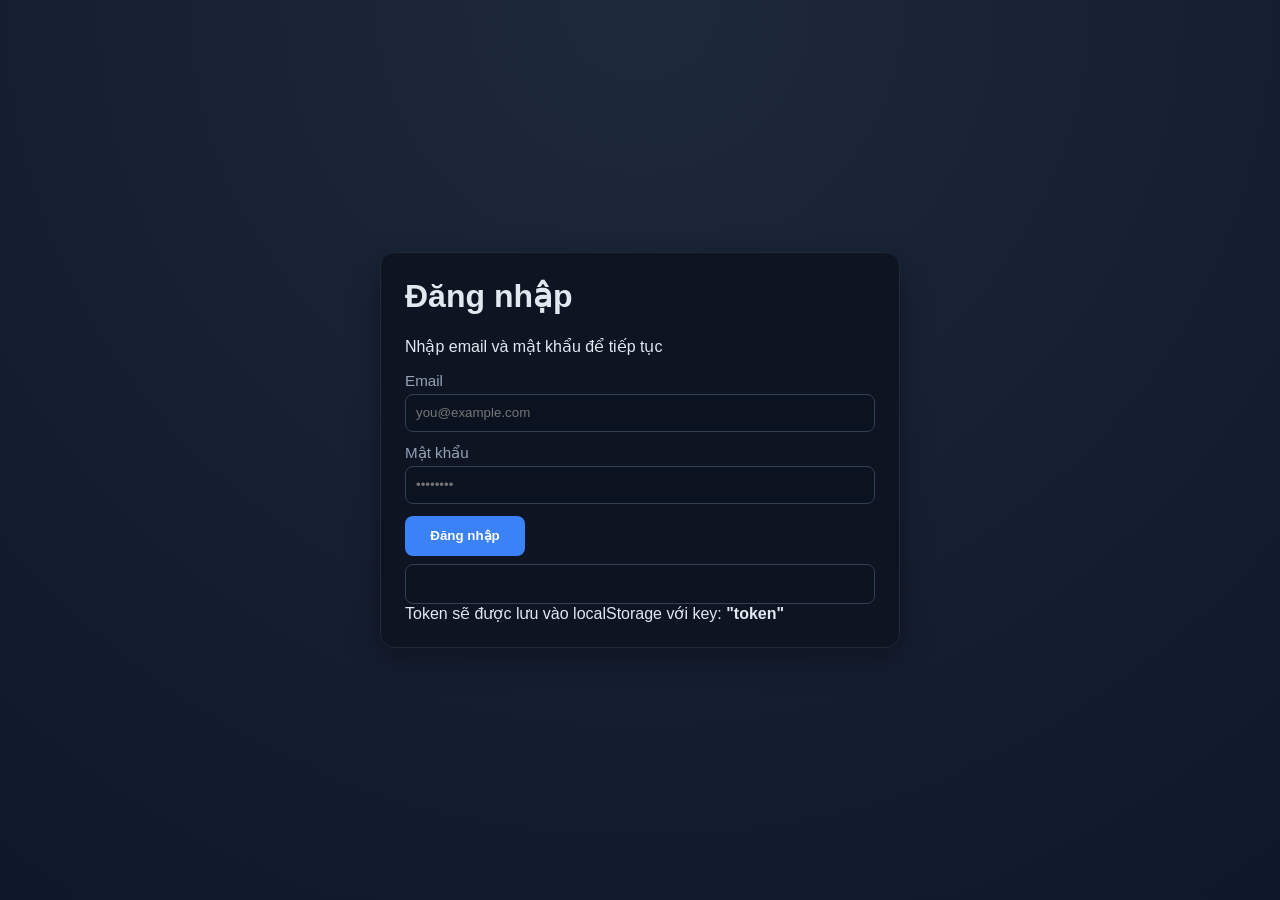
<file: ui/index.html>
<!doctype html>
<html lang="en">
  <head>
    <meta charset="UTF-8" />
    <meta name="viewport" content="width=device-width, initial-scale=1.0" />
    <title>Call Signaling</title>
    <link rel="stylesheet" href="./style.css">
  </head>
  <body>
    <h1>Call Signaling</h1>
    <div>
      <label>My User:</label>
      <input id="myId" placeholder="My Username" type="text" disabled />
    </div>
    <br />
    <div>
      <label>Target User to call:</label>
      <select id="targetId"></select>
    </div>
    <br />
    <div>
      <button id="connectBtn">Signaling connection</button>
      <button id="startCameraBtn">Activate camera</button>
      <button id="callBtn">Start calling</button>
      <button id="hangupBtn">Hang up the call</button>
    </div>
    <br />
    <div>
      <p>Call Signaling status</p>
      <pre id="log"></pre>
    </div>

    <br />
    <div>
      <h3>Local Video</h3>
      <video
        id="localVideo"
        autoplay
        playsinline
        muted
        width="320"
        height="240"></video>
    </div>

    <div>
      <h3>Remote Video</h3>
      <video
        id="remoteVideo"
        autoplay
        playsinline
        muted
        width="320"
        height="240"></video>
    </div>

    <script src="./index.js"></script>
  </body>
</html>
</file>
<file: ui/style.css>
:root {
  --bg: #0f172a;
  --card: #111827;
  --muted: #94a3b8;
  --text: #e2e8f0;
  --primary: #3b82f6;
  --danger: #ef4444;
  --ok: #22c55e;
  --border: #1f2937;
}

* { box-sizing: border-box; }
body {
  margin: 0;
  min-height: 100vh;
  display: grid;
  place-items: center;
  background: radial-gradient(circle at top, #1e293b, var(--bg));
  color: var(--text);
  font-family: Inter, Segoe UI, Roboto, Arial, sans-serif;
}

.card {
  width: 100%;
  max-width: 520px;
  background: color-mix(in srgb, var(--card) 85%, black 15%);
  border: 1px solid var(--border);
  border-radius: 14px;
  padding: 24px;
  box-shadow: 0 10px 30px rgba(0, 0, 0, 0.35);
}

h1, h3 { margin-top: 0; }
label {
  font-size: 0.95rem;
  color: var(--muted);
}
input, select {
  width: 100%;
  height: 38px;
  border-radius: 8px;
  border: 1px solid #334155;
  background: #0b1220;
  color: var(--text);
  padding: 0 10px;
  margin-top: 4px;
  margin-bottom: 12px;
  outline: none;
}
input:focus, select:focus {
  border-color: var(--primary);
  box-shadow: 0 0 0 2px rgba(59, 130, 246, 0.15);
}
button {
  min-width: 120px;
  height: 40px;
  margin-right: 8px;
  margin-bottom: 8px;
  border: 0;
  border-radius: 8px;
  background: var(--primary);
  color: white;
  font-weight: 600;
  cursor: pointer;
  transition: background 0.2s;
}
button:disabled {
  opacity: 0.65;
  cursor: not-allowed;
}
#log, .msg {
  background: #0b1220;
  color: var(--muted);
  border-radius: 8px;
  padding: 10px;
  min-height: 40px;
  font-size: 0.95rem;
  border: 1px solid #334155;
}
video {
  background: #222;
  border-radius: 8px;
  border: 1px solid #334155;
  margin-bottom: 10px;
}
.video-group {
  display: flex;
  gap: 16px;
  justify-content: space-between;
  margin-top: 16px;
}
@media (max-width: 700px) {
  .video-group {
    flex-direction: column;
    gap: 0;
  }
  .card {
    max-width: 98vw;
    padding: 10px;
  }
}
</file>
